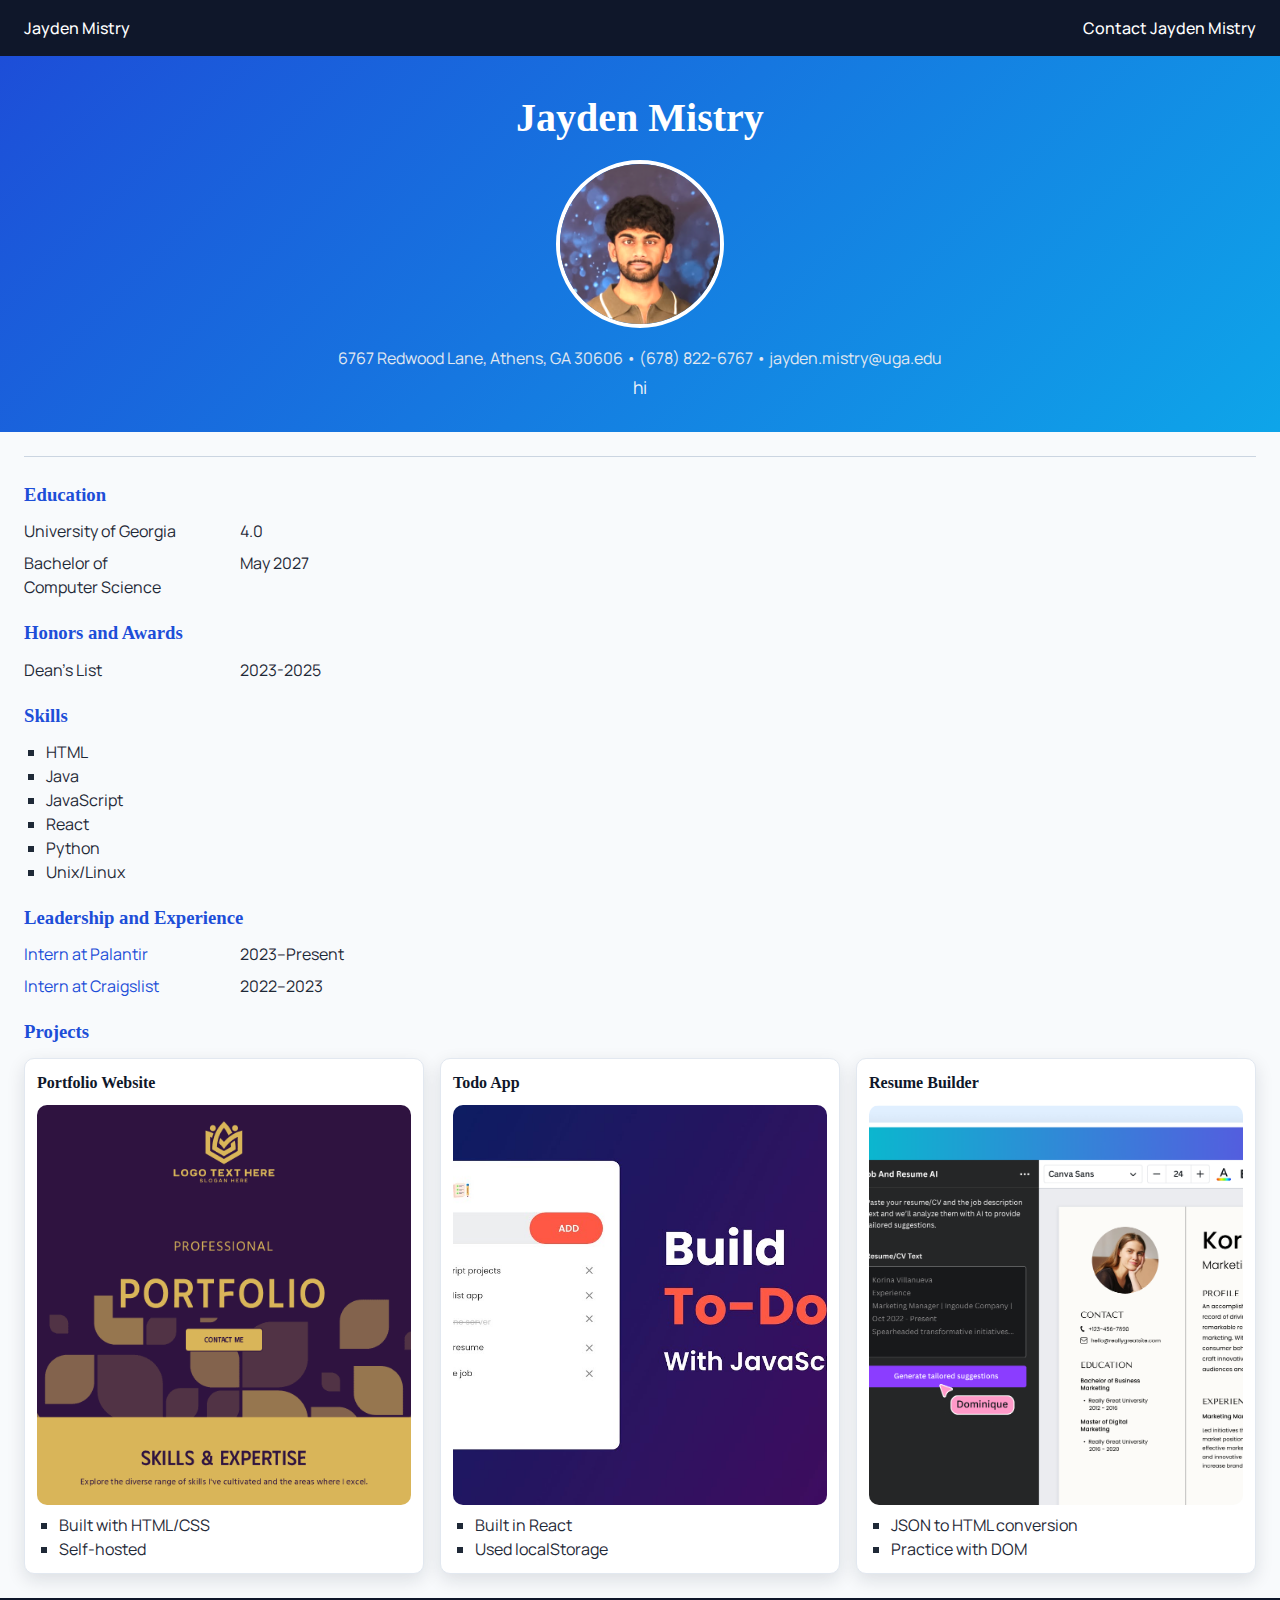
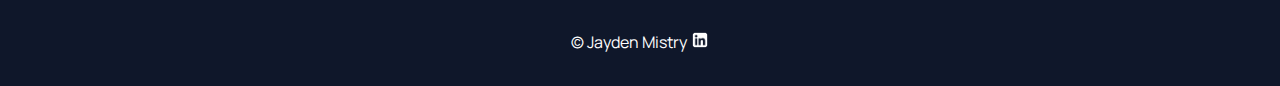
<file: index.html>
<!DOCTYPE html>
<html lang="en">

<head>
  <meta charset="UTF-8">
  <meta name="viewport" content="width=device-width, initial-scale=1.0">
  <title>Jayden Mistry</title>

  <link rel="preconnect" href="https://fonts.googleapis.com">
  <link rel="preconnect" href="https://fonts.gstatic.com" crossorigin>
  <link
    href="https://fonts.googleapis.com/css2?family=Google+Sans:ital,opsz,wght@0,17..18,400..700;1,17..18,400..700&family=Manrope:wght@200..800&display=swap"
    rel="stylesheet">
  <link rel="stylesheet" href="css/style.css">

</head>

<body>
  <nav>
    <a class="nav-name" href="index.html">Jayden Mistry</a>
    <a class="nav-link" href="contact.html">Contact Jayden Mistry</a>
  </nav>

  <header>
    <h1>Jayden Mistry</h1>
    <img src="images/headshot.png" alt="Jayden Mistry headshot" width="200">
    <p class="address">6767 Redwood Lane, Athens, GA 30606 &bull; (678) 822-6767 &bull; jayden.mistry@uga.edu</p>
    <p class="tagline">hi</p>
  </header>

  <main>
    <section>
      <hr>
      <h3>Education</h3>
      <dl>
        <dt>University of Georgia</dt>
        <dd>4.0</dd>
        <dt>Bachelor of Computer Science</dt>
        <dd>May 2027</dd>
      </dl>
    </section>

    <section>
      <h3>Honors and Awards</h3>
      <dl>
        <dt>Dean's List</dt>
        <dd>2023-2025</dd>
      </dl>
    </section>

    <section>
      <h3>Skills</h3>
      <ul>
        <li>HTML</li>
        <li>Java</li>
        <li>JavaScript</li>
        <li>React</li>
        <li>Python</li>
        <li>Unix/Linux</li>
      </ul>
    </section>

    <section>
      <h3>Leadership and Experience</h3>
      <dl>
        <dt>
          <a href="https://www.palantir.com/" target="_blank" rel="noopener noreferrer">Intern at Palantir</a>
        </dt>
        <dd>2023–Present</dd>

        <dt>
          <a href="https://www.craigslist.org/" target="_blank" rel="noopener noreferrer">Intern at Craigslist</a>
        </dt>
        <dd>2022–2023</dd>
      </dl>
    </section>

    <section>
      <h3>Projects</h3>

      <div class="three-col">
        <div class="card">
          <h4>Portfolio Website</h4>
          <img src="images/proj_img1.png" alt="Portfolio Website project" width="200">
          <ul>
            <li>Built with HTML/CSS</li>
            <li>Self-hosted</li>
          </ul>
        </div>

        <div class="card">
          <h4>Todo App</h4>
          <img src="images/proj_img2.jpg" alt="Todo App project" width="200">
          <ul>
            <li>Built in React</li>
            <li>Used localStorage</li>
          </ul>
        </div>

        <div class="card">
          <h4>Resume Builder</h4>
          <img src="images/proj_img3.png" alt="Resume Builder project" width="200">
          <ul>
            <li>JSON to HTML conversion</li>
            <li>Practice with DOM</li>
          </ul>
        </div>
      </div>
    </section>
  </main>

  <footer>
    <p>
      &copy; <a href="contact.html">Jayden Mistry</a>
      <a href="https://www.linkedin.com/in/jayden-mistry" target="_blank" rel="noopener noreferrer">
        <img src="images/linkedin-icon.png" alt="LinkedIn" width="20" style="vertical-align: top">
      </a>
    </p>
  </footer>
</body>

</html>
</file>
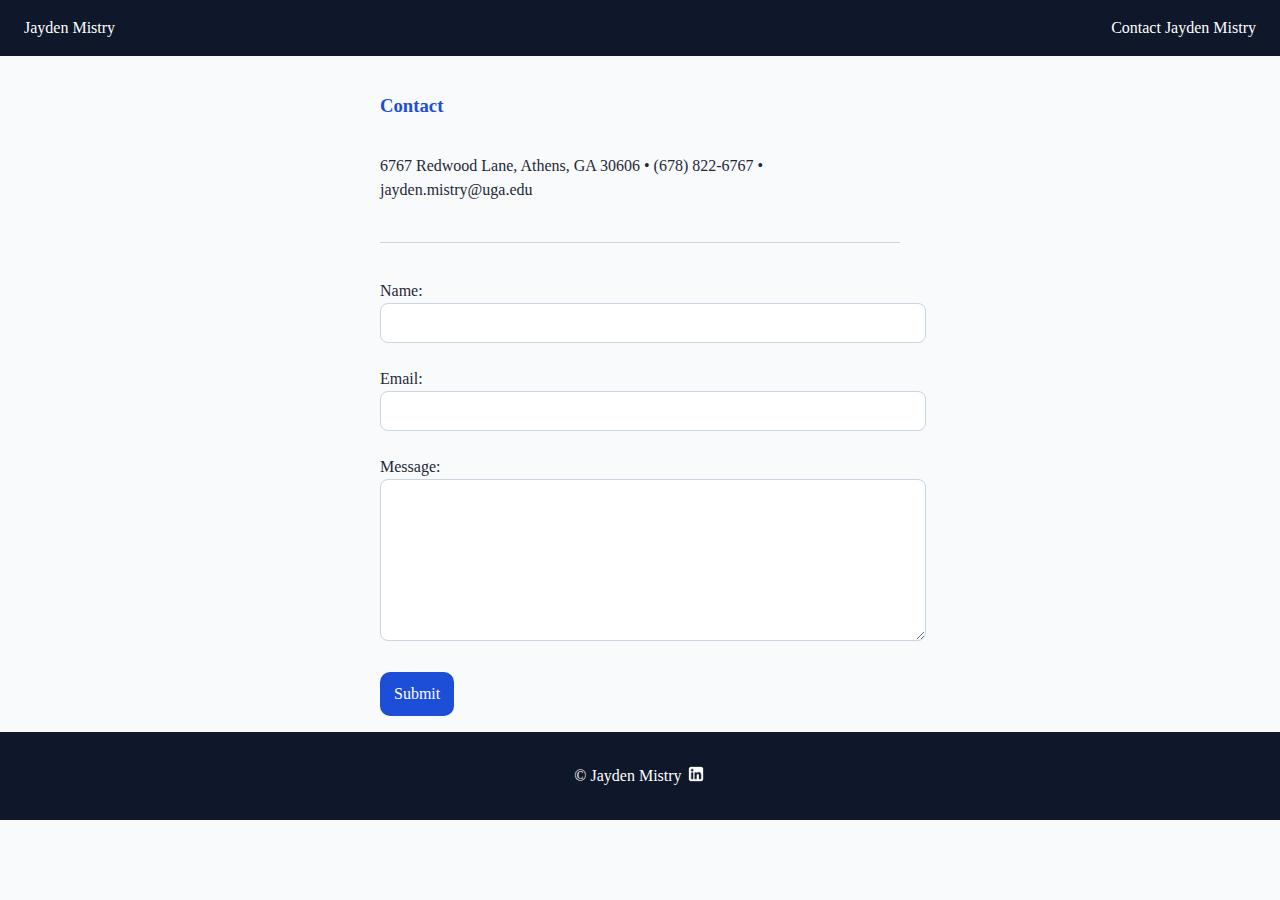
<file: contact.html>
<!DOCTYPE html>
<html lang="en">

<head>
  <meta charset="UTF-8">
  <meta name="viewport" content="width=device-width, initial-scale=1.0">
  <title>Jayden Mistry | Contact</title>

  <!-- Google Fonts -->
  <link rel="stylesheet"
    href="https://fonts.googleapis.com/css2?family=Poppins:wght@600;700&family=Roboto:wght@400;500&display=swap">
  <!-- Site CSS -->
  <link rel="stylesheet" href="css/style.css">
</head>

<body>
  <nav>
    <a class="nav-name" href="index.html">Jayden Mistry</a>
    <a class="nav-link" href="contact.html" aria-current="page">Contact Jayden Mistry</a>
  </nav>

  <main class="one-col">
    <h3>Contact</h3>
    <p class="address">6767 Redwood Lane, Athens, GA 30606 &bull; (678) 822-6767 &bull; jayden.mistry@uga.edu</p>

    <hr>

    <form method="POST" action="https://formsubmit.co/b758ac8c48f0f89f9e3b5e242fd2b325">
      <label for="name">Name:</label><br>
      <input type="text" id="name" name="name" required><br><br>

      <label for="email">Email:</label><br>
      <input type="email" id="email" name="email" required><br><br>

      <label for="message">Message:</label><br>
      <textarea id="message" name="message" rows="5" cols="30"></textarea><br><br>

      <button type="submit">Submit</button>
    </form>
  </main>

  <footer>
    <p>
      &copy; <a href="index.html">Jayden Mistry</a>
      <a href="https://www.linkedin.com/in/jayden-mistry" target="_blank" rel="noopener noreferrer">
        <img src="images/linkedin-icon.png" alt="LinkedIn" width="20" style="vertical-align: top">
      </a>
    </p>
  </footer>
</body>

</html>
</file>
<file: css/style.css>
body {
  margin: 0;
  font-family: "Manrope";
  line-height: 1.5;
  color: #1f2937;
  background-color: #f8fafc;
}

/****************   Nav Section **********************/
nav {
  display: flex;
  justify-content: space-between;
  align-items: center;
  padding: 16px 24px;
  background-color: #0f172a;
  color: #ffffff;
}

nav a {
  color: #ffffff;
  text-decoration: none;
  font-weight: 500;
}

nav a:hover {
  color: #e2e8f0;
  text-decoration: underline;
}

/***********************  Footer Section   **************************/
footer {
  display: flex;
  justify-content: center;
  align-items: center;
  padding: 16px 24px;
  background-color: #0f172a;
  color: #ffffff;
}

footer a {
  color: #ffffff;
  text-decoration: none;
}

footer a:hover {
  color: #e2e8f0;
  text-decoration: underline;
}

/*********** Splash Page ************************/
header {
  padding: 32px 24px;
  background: linear-gradient(135deg, #1d4ed8, #0ea5e9);
  color: #ffffff;
  text-align: center;
}

header h1 {
  font-family: "Google Sans";
  font-size: 2.5rem;
  color: #ffffff;
  margin: 0 0 12px 0;
  font-weight: 700;
}

header img {
  width: 160px;
  height: 160px;
  object-fit: cover;
  border-radius: 50%;
  border: 4px solid #ffffff;
}

.address {
  margin: 12px 0 4px 0;
  font-style: normal;
  color:  #e2e8f0;
}

.one-col .address {
  color: #1f2937;
}

.tagline {
  margin: 0;
  font-size: 1.1rem;
  color: #f1f5f9;
}

/************* Sections ********************/
main {
  padding: 0 24px 24px 24px;
}

hr {
  border: 0;
  border-top: 1px solid #cbd5e1;
  margin: 24px 0;
}

section h3,
main h3 {
  font-family: "Google Sans";
  color: #1d4ed8;
  margin: 20px 0 10px 0;
  font-weight: 700;
}

section dl {
  display: grid;
  grid-template-columns: 160px 1fr;
  column-gap: 16px;
  row-gap: 8px;
  margin: 0;
}

section ul {
  list-style: square;
  padding-left: 22px;
  margin: 8px 0 0 0;
}

/* Links inside page content */
main a,
section a {
  color: #1d4ed8;
  text-decoration: none;
}

main a:hover,
section a:hover {
  color: #0ea5e9;
  text-decoration: underline;
}

/**************   Projects   *****************/
.three-col {
  display: grid;
  grid-template-columns: repeat(3, 1fr);
  gap: 16px;
  margin-top: 12px;
}

.card {
  background-color: #ffffff;
  border: 1px solid #e2e8f0;
  border-radius: 10px;
  box-shadow: 0 6px 18px rgba(15, 23, 42, 0.12);
  overflow: hidden;
  padding: 12px;
}

.card h4 {
  font-family: "Google Sans";
  margin: 0 0 10px 0;
  color: #0f172a;
  font-weight: 700;
}

.card img {
  width: 100%;
  height: 400px;
  object-fit: cover;
  display: block;
  border-radius: 10px;
}

/**************   Responsiveness   *****************/
@media (max-width: 680px) {
  nav {
    flex-direction: column;
    gap: 10px;
    text-align: center;
  }

  .three-col {
    grid-template-columns: 1fr;
    max-width: 420px;
    margin-left: auto;
    margin-right: auto;
  }
}

/**************   Contact Page   *****************/
.one-col{
  display: grid;
  grid-template-columns: 1fr;
  gap: 12px;
  max-width: 520px;
  margin: 0 auto;
  padding: 16px;
}

input {
  width: 100%;
  padding: 10px 12px;
  border: 1px solid #cbd5e1;
  border-radius: 8px;
  font-family: inherit;
  font-size: 1rem;
}

textarea {
  width: 100%;
  padding: 10px 12px;
  border: 1px solid #cbd5e1;
  border-radius: 8px;
  font-family: inherit;
  font-size: 1rem;
  min-height: 140px;
  resize: vertical;
}

button {
  width: fit-content;
  padding: 10px 14px;
  border: 0;
  border-radius: 10px;
  background-color: #1d4ed8;
  color: #ffffff;
  font: inherit;
  cursor: pointer;
}

button:hover {
  background-color: #0ea5e9;
}
</file>
